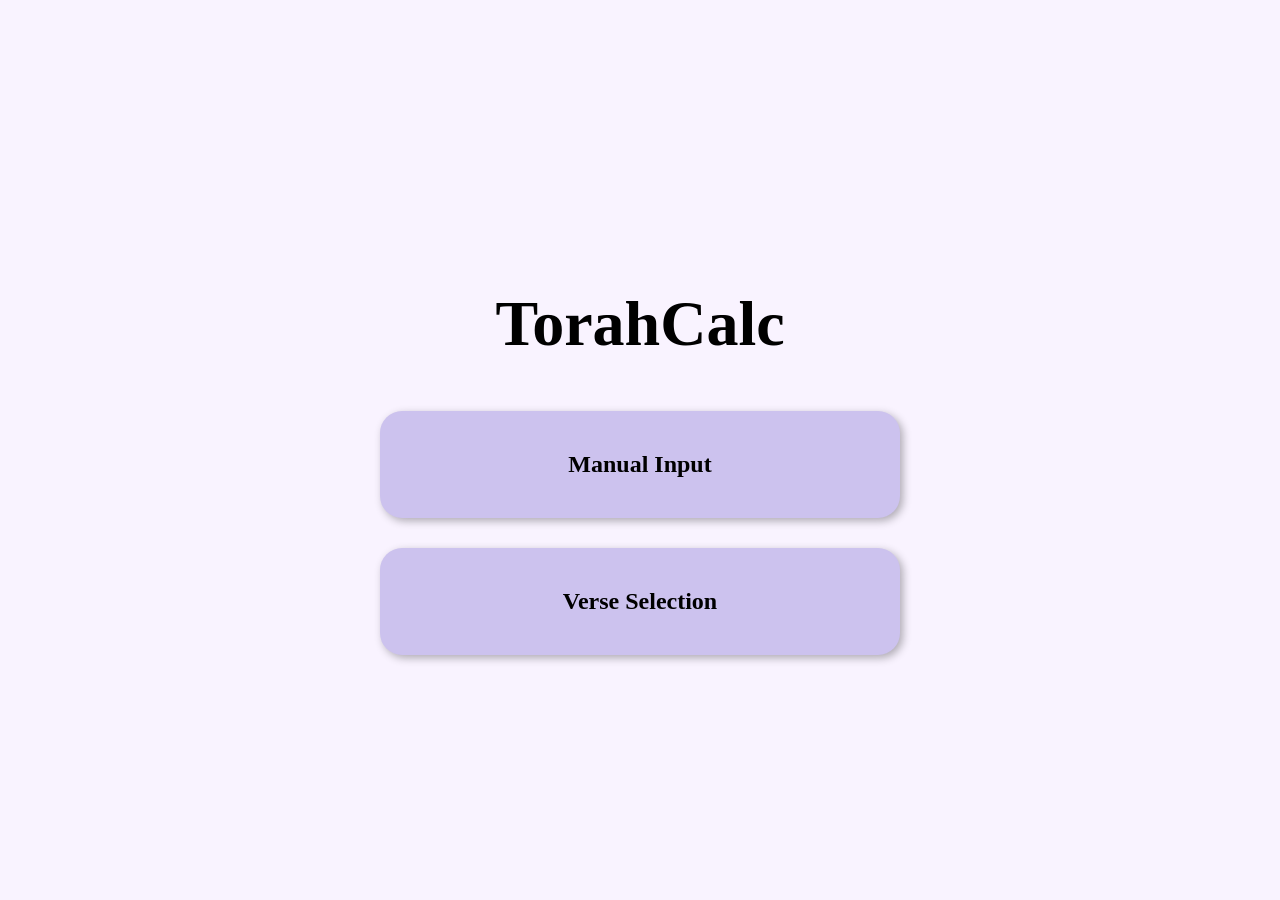
<file: index.html>
<!DOCTYPE html>
<html lang="en">
<head>
  <meta charset="UTF-8">
  <meta name="viewport" content="width=device-width, initial-scale=1.0">
  <title>TorahCalc</title>
  <link rel="stylesheet" href="style.css">
  <style>
    body {
      height: 100dvh;
      width: 100%;
      margin: 0;
      font-family: "Times New Roman", serif;
      background-color: #f9f3ff;
      display: flex;
      justify-content: center;
      align-items: center;
      flex-direction: column;
      padding: 16px;
      box-sizing: border-box;
    }

    h1 {
      font-size: 64px;
      margin-bottom: 50px;
      text-align: center;
      cursor: default;
    }

    .option-wrapper {
      display: flex;
      flex-direction: column; /* stack vertically */
      gap: 30px;
      justify-content: center;
      align-items: center; /* center horizontally */
      width: 100%;
      max-width: 400px; /* container width */
    }

    .option {
  display: flex;            /* make it a flex container */
  justify-content: center;  /* horizontal centering */
  align-items: center;      /* vertical centering */
  background-color: #ccc2ee;
  border-radius: 22px;
  padding: 40px 60px;
  font-size: 24px;
  font-weight: bold;
  cursor: pointer;
  text-decoration: none;
  color: black;
  box-shadow: 3px 3px 8px rgba(0,0,0,0.3);
  transition: transform 0.15s ease, background 0.2s ease;
  width: 100%;
  text-align: center;       /* fallback */
}


    .option:hover {
      background-color: #b8a5e8;
      transform: scale(1.05);
    }

    @media (max-width: 600px) {
      h1 {
        font-size: 48px;
        margin-bottom: 30px;
      }

      .option {
        padding: 30px 40px;
        font-size: 20px;
      }
    }

    @media (max-width: 400px) {
      h1 {
        font-size: 36px;
        margin-bottom: 20px;
      }

      .option {
        padding: 25px 30px;
        font-size: 18px;
      }
    }
  </style>
</head>
<body>
  <h1>TorahCalc</h1>
  <div class="option-wrapper">
    <a href="manual.html" class="option">Manual Input</a>
    <a href="verse.html" class="option">Verse Selection</a>
  </div>
</body>
</html>
</file>
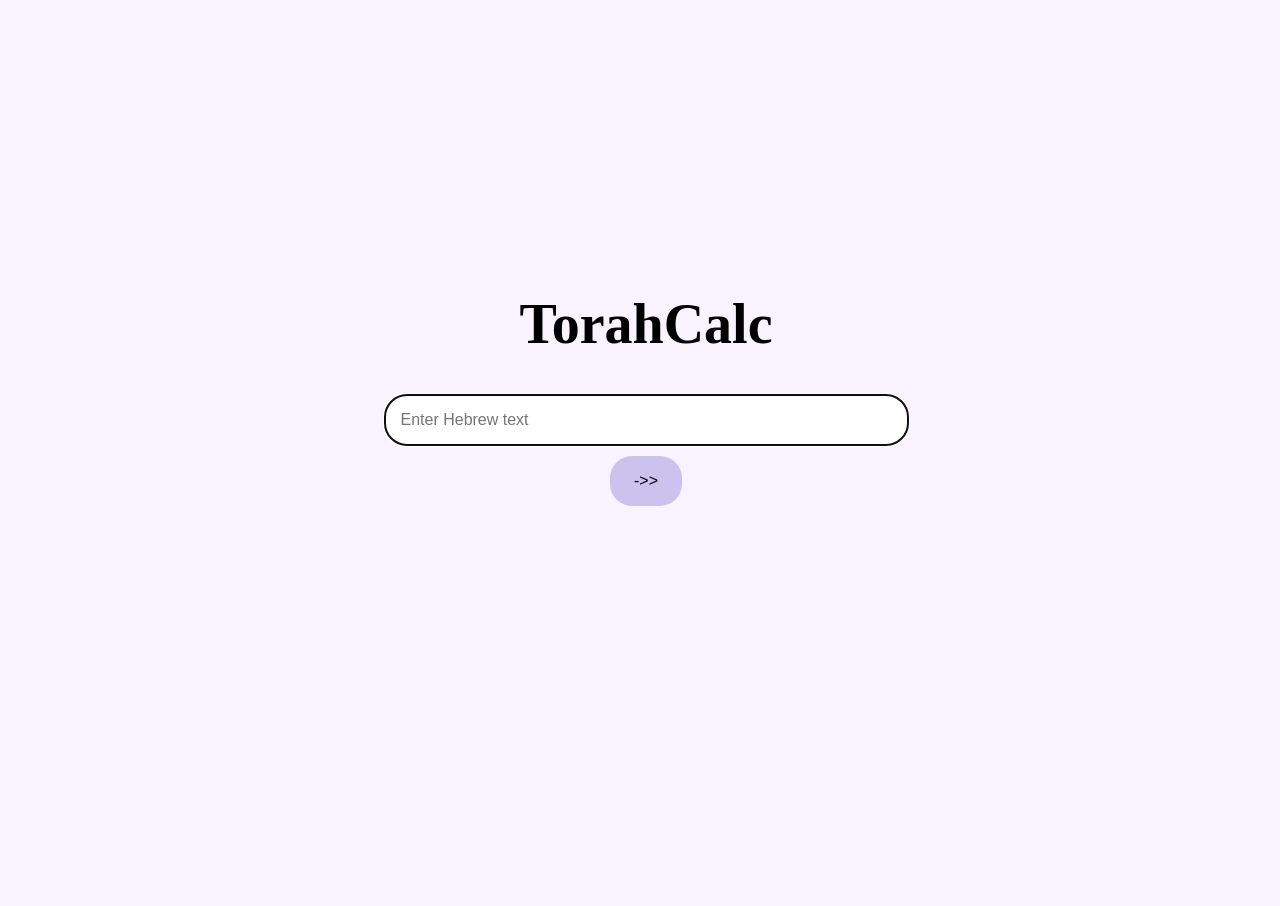
<file: manual.html>
<!DOCTYPE html>
<html lang="en">
<head>
    <meta charset="UTF-8">
    <meta name="viewport" content="width=device-width, initial-scale=1.0">
    <link rel="stylesheet" href="style.css">
    <title>TorahCalc - Manual Input</title>
</head>
<body>
<div id="home">
    <h1>TorahCalc</h1>
    <form id="manualForm" autocomplete="off">
        <input type="text" name="verse" id="verse" placeholder="Enter Hebrew text" autofocus>
        <input type="submit" value="->>" id="submit">
    </form>
</div>

<script>
document.getElementById('manualForm').addEventListener('submit', function(e){
    e.preventDefault(); // prevent page reload
    const verse = document.getElementById('verse').value.trim();
    if(!verse){
        alert("Please enter Hebrew text!");
        return;
    }
    
    // Store raw input as verseText
    sessionStorage.setItem('verseText', verse);
    
    // Redirect to result page
    window.location.href = 'result.html';
});
</script>
</body>
</html>
</file>
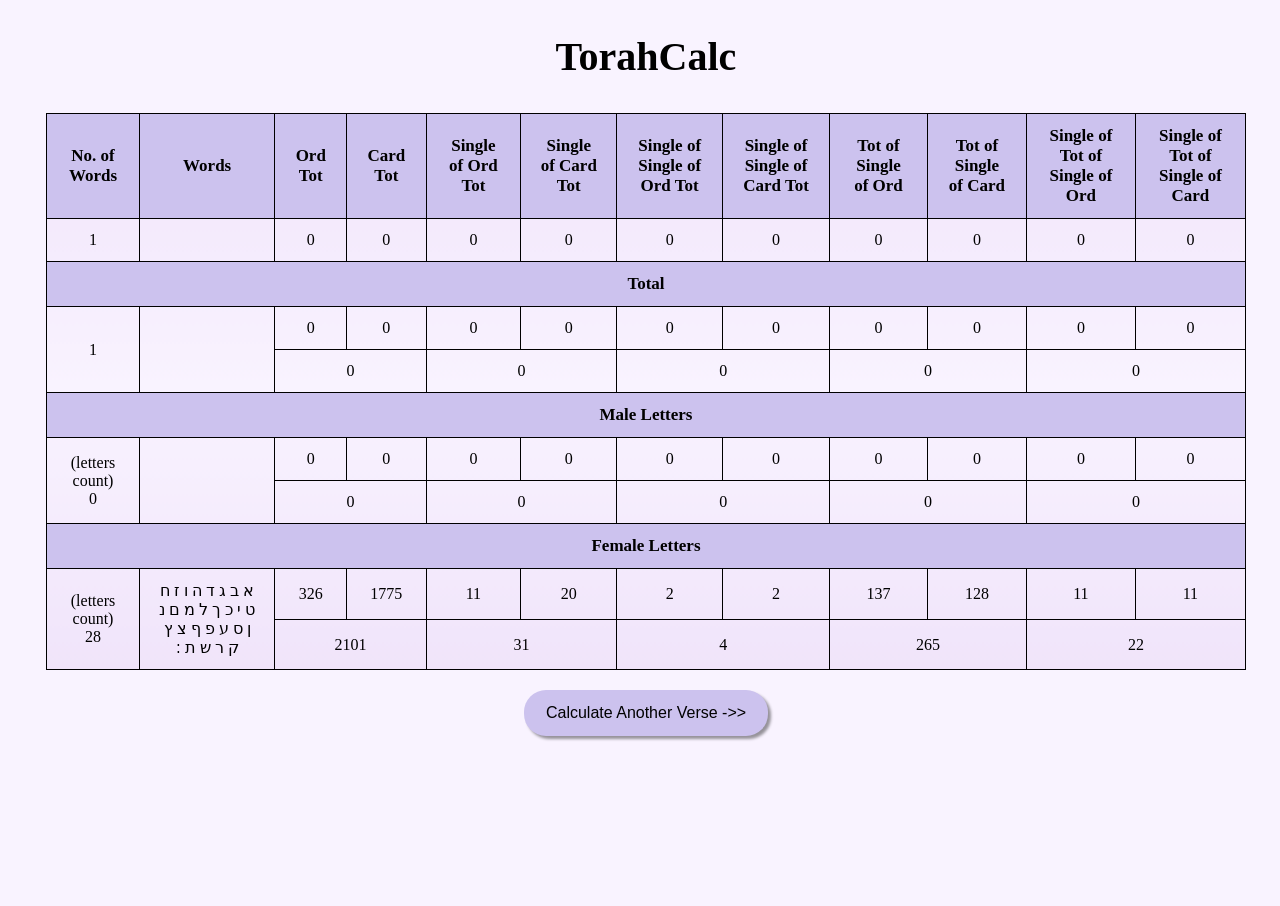
<file: result.html>
<!DOCTYPE html>
<html lang="en">
<head>
<meta charset="UTF-8">
<meta name="viewport" content="width=device-width, initial-scale=1.0">
<link rel="stylesheet" href="style.css">
<title>TorahCalc - Result</title>
</head>
<body>

<h2>TorahCalc</h2>

<!-- Scrollable table container -->
<div class="table-container">
    <table id="resultTable"></table>
</div>

<div>
<!-- Instead of linking to index.html -->
<button id="calcano">Calculate Another Verse ->></button>
</div>

<script>

    document.getElementById('calcano').addEventListener('click', () => {
    // Go back to the previous page (manual.html or verse.html)
    window.history.back();
});

const letters = {
    'א':[1,1,1,1], 'ב':[2,2,2,2], 'ג':[3,3,3,3], 'ד':[4,4,4,4],
    'ה':[5,5,5,5], 'ו':[6,6,6,6], 'ז':[7,7,7,7], 'ח':[8,8,8,8],
    'ט':[9,9,9,9], 'י':[10,10,1,1], 'כ':[11,20,2,2], 'ך':[11,20,2,2],
    'ל':[12,30,3,3], 'מ':[13,40,4,4], 'ם':[13,40,4,4], 'נ':[14,50,5,5],
    'ן':[14,50,5,5], 'ס':[15,60,6,6], 'ע':[16,70,7,7], 'פ':[17,80,8,8],
    'ף':[17,80,8,8], 'צ':[18,90,9,9], 'ץ':[18,90,9,9], 'ק':[19,100,10,1],
    'ר':[20,200,2,2], 'ש':[21,300,3,3], 'ת':[22,400,4,4], '׃':[0,0,0,0]
};

function singleDigitSum(n){ return n ? (n%10 + singleDigitSum(Math.floor(n/10))) : 0; }
function calc(words){
    let output = [];
    for(let word of words){
        let temp = [word,0,0,0,0,0,0,0,0,0,0];
        for(let l of word){
            const curr = letters[l] || [0,0,0,0];
            temp[1]+=curr[0]; temp[2]+=curr[1]; temp[7]+=curr[2]; temp[8]+=curr[3];
        }
        let so = singleDigitSum(temp[1]);
        let sco = singleDigitSum(temp[2]);
        temp[3]=so; temp[4]=sco;
        temp[5]=singleDigitSum(so); temp[6]=singleDigitSum(sco);
        temp[9]=singleDigitSum(temp[7]); temp[10]=singleDigitSum(temp[8]);
        output.push(temp);
    }
    return output;
}
function totcalc(output, rawverse){
    let total = [output.length, rawverse,0,0,0,0,0,0,0,0,0,0];
    for(let arr of output){
        for(let i=1;i<=10;i++) total[i+1]+=arr[i];
    }
    return total;
}
function findMaleFemale(rawverse){
    const allLetters = new Set(Object.keys(letters));
    let maleletters = new Set();
    for(let l of rawverse){
        if(l===' ' || l==='׃') continue;
        if(l==='ך') maleletters.add('כ');
        else if(l==='ם') maleletters.add('מ');
        else if(l==='ן') maleletters.add('נ');
        else if(l==='ף') maleletters.add('פ');
        else if(l==='ץ') maleletters.add('צ');
        else maleletters.add(l);
    }
    let femaleletters = new Set([...allLetters].filter(x=>!maleletters.has(x)));
    return [maleletters, femaleletters];
}

// ------------------ Main Execution ------------------
const verseText = sessionStorage.getItem('verseText') || "";
const wordsArray = verseText.trim().split(/\s+/);

const output = calc(wordsArray);
const total = totcalc(output, wordsArray.join(' '));
const [maleletters,femaleletters] = findMaleFemale(wordsArray.join(' '));

const table = document.getElementById('resultTable');

// ------------------ Table Headers ------------------
const headers = ['No. of Words','Words','Ord Tot','Card Tot','Single of Ord Tot','Single of Card Tot',
    'Single of Single of Ord Tot','Single of Single of Card Tot','Tot of Single of Ord','Tot of Single of Card',
    'Single of Tot of Single of Ord','Single of Tot of Single of Card'];

let tr = document.createElement('tr');
for(let h of headers){
    let th = document.createElement('th');
    th.innerText = h;
    tr.appendChild(th);
}
table.appendChild(tr);

// ------------------ Table Body ------------------
output.forEach((arr,i)=>{
    let tr = document.createElement('tr');
    let td1 = document.createElement('td'); td1.innerText = i+1; tr.appendChild(td1);
    for(let val of arr.slice(0,11)) { let td = document.createElement('td'); td.innerText=val; tr.appendChild(td); }
    table.appendChild(tr);
});

// ------------------ Total Rows ------------------
let trTotal = document.createElement('tr');
trTotal.innerHTML = `<th colspan=12>Total</th>`;
table.appendChild(trTotal);

let trTotalValues = document.createElement('tr');
trTotalValues.innerHTML = `
<td rowspan=2>${total[0]}</td>
<td rowspan=2>${total[1]}</td>
<td>${total[2]}</td>
<td>${total[3]}</td>
<td>${total[4]}</td>
<td>${total[5]}</td>
<td>${total[6]}</td>
<td>${total[7]}</td>
<td>${total[8]}</td>
<td>${total[9]}</td>
<td>${total[10]}</td>
<td>${total[11]}</td>
`;
table.appendChild(trTotalValues);

let trTotalSum = document.createElement('tr');
trTotalSum.innerHTML = `
<td colspan=2>${total[2]+total[3]}</td>
<td colspan=2>${total[4]+total[5]}</td>
<td colspan=2>${total[6]+total[7]}</td>
<td colspan=2>${total[8]+total[9]}</td>
<td colspan=2>${total[10]+total[11]}</td>
`;
table.appendChild(trTotalSum);

// ------------------ Male Letters ------------------
const maleArr = Array.from(maleletters);
const femaleArr = Array.from(femaleletters);
const maleOutput = calc([maleArr.join('')]);
const femaleOutput = calc([femaleArr.join('')]);

let trMaleHeader = document.createElement('tr');
trMaleHeader.innerHTML = `<th colspan=12>Male Letters</th>`;
table.appendChild(trMaleHeader);

let trMaleValues = document.createElement('tr');
trMaleValues.innerHTML = `
<td rowspan=2>(letters count)<br>${maleArr.length}</td>
<td rowspan=2>${maleArr.join(' ')}</td>
<td>${maleOutput[0][1]}</td>
<td>${maleOutput[0][2]}</td>
<td>${maleOutput[0][3]}</td>
<td>${maleOutput[0][4]}</td>
<td>${maleOutput[0][5]}</td>
<td>${maleOutput[0][6]}</td>
<td>${maleOutput[0][7]}</td>
<td>${maleOutput[0][8]}</td>
<td>${maleOutput[0][9]}</td>
<td>${maleOutput[0][10]}</td>
`;
table.appendChild(trMaleValues);

let trMaleSum = document.createElement('tr');
trMaleSum.innerHTML = `
<td colspan=2>${maleOutput[0][1]+maleOutput[0][2]}</td>
<td colspan=2>${maleOutput[0][3]+maleOutput[0][4]}</td>
<td colspan=2>${maleOutput[0][5]+maleOutput[0][6]}</td>
<td colspan=2>${maleOutput[0][7]+maleOutput[0][8]}</td>
<td colspan=2>${maleOutput[0][9]+maleOutput[0][10]}</td>
`;
table.appendChild(trMaleSum);

// ------------------ Female Letters ------------------
let trFemaleHeader = document.createElement('tr');
trFemaleHeader.innerHTML = `<th colspan=12>Female Letters</th>`;
table.appendChild(trFemaleHeader);

let trFemaleValues = document.createElement('tr');
trFemaleValues.innerHTML = `
<td rowspan=2>(letters count)<br>${femaleArr.length}</td>
<td rowspan=2>${femaleArr.join(' ')}</td>
<td>${femaleOutput[0][1]}</td>
<td>${femaleOutput[0][2]}</td>
<td>${femaleOutput[0][3]}</td>
<td>${femaleOutput[0][4]}</td>
<td>${femaleOutput[0][5]}</td>
<td>${femaleOutput[0][6]}</td>
<td>${femaleOutput[0][7]}</td>
<td>${femaleOutput[0][8]}</td>
<td>${femaleOutput[0][9]}</td>
<td>${femaleOutput[0][10]}</td>
`;
table.appendChild(trFemaleValues);

let trFemaleSum = document.createElement('tr');
trFemaleSum.innerHTML = `
<td colspan=2>${femaleOutput[0][1]+femaleOutput[0][2]}</td>
<td colspan=2>${femaleOutput[0][3]+femaleOutput[0][4]}</td>
<td colspan=2>${femaleOutput[0][5]+femaleOutput[0][6]}</td>
<td colspan=2>${femaleOutput[0][7]+femaleOutput[0][8]}</td>
<td colspan=2>${femaleOutput[0][9]+femaleOutput[0][10]}</td>
`;
table.appendChild(trFemaleSum);
</script>
</body>
</html>
</file>
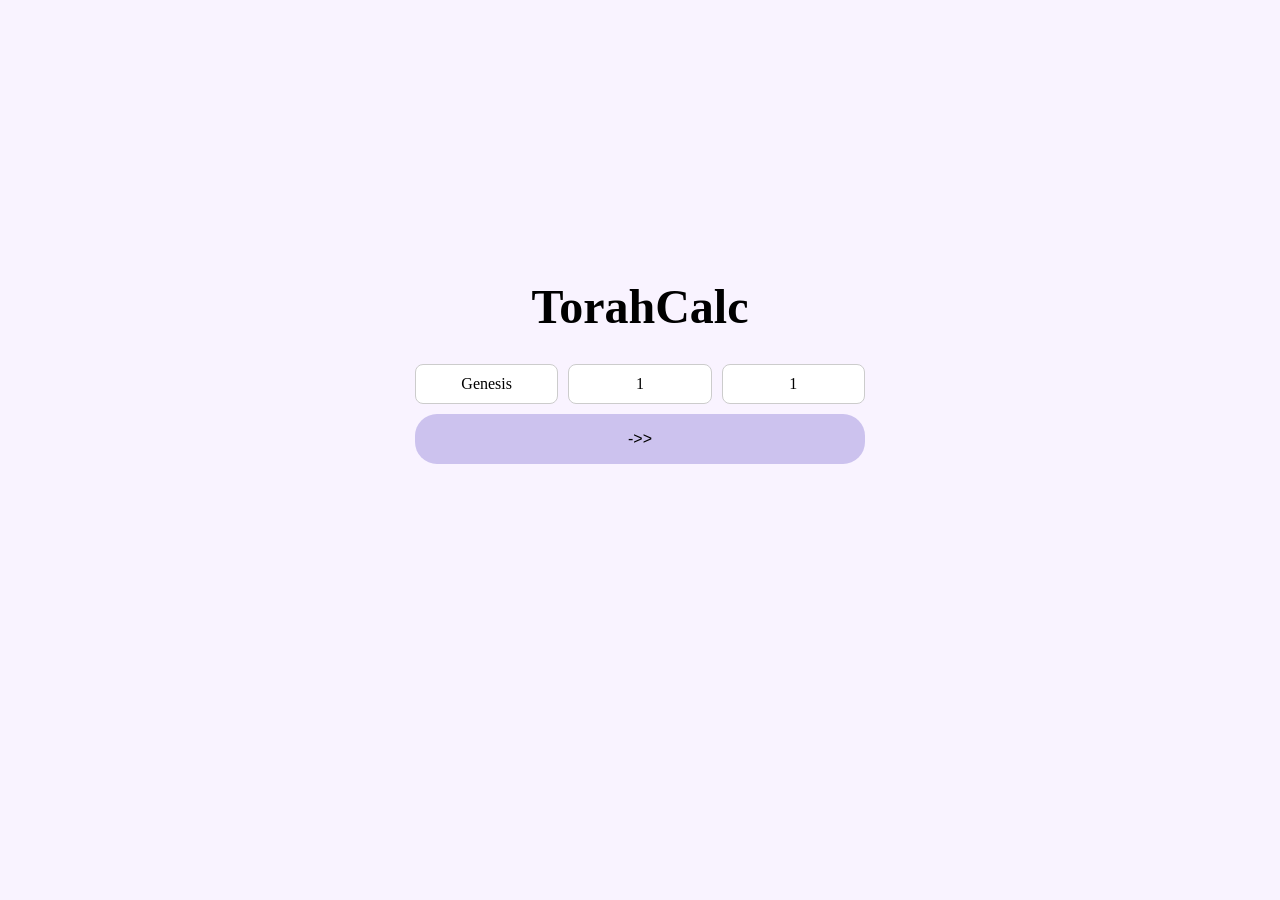
<file: verse.html>
<!DOCTYPE html>
<html lang="en">
<head>
  <meta charset="UTF-8">
  <meta name="viewport" content="width=device-width, initial-scale=1.0">
  <link rel="stylesheet" href="style.css">
  <title>TorahCalc - Verse Selection</title>
  <style>
/* ------------------ General Body ------------------ */
body {
    font-family: "Times New Roman", serif;
    background-color: #f9f3ff;
    margin: 0;
    padding: 0;
    display: flex;
    flex-direction: column;
    align-items: center;
    min-height: 100vh;
}

/* ------------------ Home Container ------------------ */
#home {
    display: flex;
    flex-direction: column;
    align-items: center;
    width: 100%;
    padding-top: 40px;
    box-sizing: border-box;
}

/* ------------------ Title ------------------ */
h1 {
    font-size: 3rem;
    margin-bottom: 30px;
    text-align: center;
}

/* ------------------ Form & Selection Wrapper ------------------ */
form#verseForm {
    width: 90%;
    max-width: 600px;
}

#selectionWrapper {
    display: flex;
    flex-wrap: wrap;
    gap: 10px;
    justify-content: center;
    align-items: center;
    margin-bottom: 50px;
}

/* ------------------ Dropdown ------------------ */
.dropdown {
    position: relative;
    flex: 1 1 120px;
    min-width: 100px;
}

.dropdown-selected {
    padding: 10px 12px;
    border-radius: 8px;
    border: 1.5px solid #ccc;
    background: white;
    cursor: pointer;
    text-align: center;
}

.dropdown-list {
    position: absolute;
    top: 110%;
    left: 0;
    right: 0;
    background: white;
    border: 1.5px solid #ccc;
    border-radius: 8px;
    max-height: 150px;
    overflow-y: auto;
    display: none;
    z-index: 1000;
}

.dropdown-list div {
    padding: 8px 10px;
    cursor: pointer;
}

.dropdown-list div:hover {
    background: #ddd;
}

/* ------------------ Submit Button ------------------ */
#submit {
    border-radius: 22px;
    font-size: 1rem;
    padding: 12px 18px;
    background-color: #ccc2ee;
    cursor: pointer;
    border: none;
    transition: 0.3s;
    flex: 1 1 100%;
    min-width: 120px;
}

#submit:hover {
    background-color: #b7a6e0;
}

/* ------------------ Responsive Adjustments ------------------ */
@media screen and (max-width: 768px) {
    h1 {
        font-size: 2.2rem;
    }

    #selectionWrapper {
        gap: 8px;
    }

    .dropdown-selected {
        padding: 8px 10px;
        font-size: 0.9rem;
    }

    #submit {
        font-size: 0.95rem;
        padding: 10px 14px;
    }
}

@media screen and (max-width: 480px) {
    h1 {
        font-size: 1.8rem;
    }

    .dropdown-selected {
        font-size: 0.85rem;
        padding: 6px 8px;
    }

    #submit {
        font-size: 0.85rem;
        padding: 8px 12px;
    }
}

  </style>
</head>
<body>
<div id="home">
  <h1>TorahCalc</h1>

  <form id="verseForm">
    <div id="selectionWrapper">
      <div class="dropdown" id="bookDropdown">
        <div class="dropdown-selected" id="bookSelected"></div>
        <div class="dropdown-list" id="bookList"></div>
      </div>
      <div class="dropdown" id="chapterDropdown">
        <div class="dropdown-selected" id="chapterSelected"></div>
        <div class="dropdown-list" id="chapterList"></div>
      </div>
      <div class="dropdown" id="verseDropdown">
        <div class="dropdown-selected" id="verseSelected"></div>
        <div class="dropdown-list" id="verseList"></div>
      </div>
      <input type="submit" value="->>" id="submit">
    </div>
  </form>
</div>

<script>
// Example book data: chapters = number of verses
const booksData = {
  "Genesis": [31,25,24,26,32,22,24,22,29,32,32,20,18,24,21,16,27,33,38,18,34,24,20,67,34,35,46,22,35,43,55,32,20,31,29,43,36,30,23,23,57,38,34,34,28,34,31,22,33,26],
  "Exodus": [22,25,22,31,23,30,25,32,35,29,10,51,22,31,27,36,16,27,25,26,36,31,33,18,40]
  // Add other books here
};

// Dropdown elements
const bookDropdown = document.getElementById('bookDropdown');
const chapterDropdown = document.getElementById('chapterDropdown');
const verseDropdown = document.getElementById('verseDropdown');

const bookSelected = document.getElementById('bookSelected');
const chapterSelected = document.getElementById('chapterSelected');
const verseSelected = document.getElementById('verseSelected');

const bookListDiv = document.getElementById('bookList');
const chapterListDiv = document.getElementById('chapterList');
const verseListDiv = document.getElementById('verseList');

let currentBook = Object.keys(booksData)[0];
let currentChapter = 1;
let currentVerse = 1;

// Helper to populate dropdowns
function populateDropdown(listDiv, items) {
  listDiv.innerHTML = '';
  items.forEach(item => {
    const div = document.createElement('div');
    div.textContent = item;
    listDiv.appendChild(div);
  });
}

// Populate books
populateDropdown(bookListDiv, Object.keys(booksData));
bookSelected.textContent = currentBook;

// Update chapters & verses
function updateChapters() {
  const chapters = booksData[currentBook].map((_, i) => i + 1);
  populateDropdown(chapterListDiv, chapters);
  currentChapter = 1;
  chapterSelected.textContent = currentChapter;
  updateVerses();
}

function updateVerses() {
  const verses = booksData[currentBook][currentChapter - 1];
  const verseArray = Array.from({length: verses}, (_, i) => i + 1);
  populateDropdown(verseListDiv, verseArray);
  currentVerse = 1;
  verseSelected.textContent = currentVerse;
}

// Dropdown setup
function setupDropdown(dropdown, selectedDiv, listDiv, onSelect) {
  selectedDiv.addEventListener('click', () => {
    listDiv.style.display = listDiv.style.display === 'block' ? 'none' : 'block';
  });

  listDiv.addEventListener('click', (e) => {
    if (e.target.tagName === 'DIV') {
      selectedDiv.textContent = e.target.textContent;
      listDiv.style.display = 'none';
      onSelect(e.target.textContent);
    }
  });

  document.addEventListener('click', e => {
    if (!dropdown.contains(e.target)) listDiv.style.display = 'none';
  });
}

// Setup all dropdowns
setupDropdown(bookDropdown, bookSelected, bookListDiv, val => {
  currentBook = val;
  updateChapters();
});
setupDropdown(chapterDropdown, chapterSelected, chapterListDiv, val => {
  currentChapter = parseInt(val);
  updateVerses();
});
setupDropdown(verseDropdown, verseSelected, verseListDiv, val => {
  currentVerse = parseInt(val);
});

// Initial population
updateChapters();

// Submit: fetch JSON and pass verse text to result.html
document.getElementById('verseForm').addEventListener('submit', async e => {
  e.preventDefault();
  try {
    const response = await fetch(`${currentBook}${currentChapter}.json`);
    if (!response.ok) throw new Error("Chapter JSON not found");
    const chapterData = await response.json();
    const verseText = chapterData[currentVerse] || "Verse not found";

    sessionStorage.setItem('verseText', verseText);
    window.location.href = 'result.html';
  } catch(err) {
    alert("Error fetching verse: " + err.message);
    console.error(err);
  }
});
</script>
</body>
</html>
</file>
<file: style.css>
/* ====== GLOBAL STYLES ====== */
body {
    height: 100dvh;
    width: 100%;
    display: flex;
    flex-direction: column;
    justify-content: flex-start;
    align-items: center;
    margin: 6px;
    margin-top: 0;
    font-family: "Times New Roman", serif;
    background-color: #f9f3ff;
    box-sizing: border-box;
}

/* ====== HOME CONTAINER ====== */
div#home {
    height: 100dvh;
    display: flex;
    flex-direction: column;
    justify-content: center;
    align-items: center;
    padding: 16px;
}

/* ====== TITLES ====== */
h1 {
    font-size: 56px;
    cursor: pointer;
    text-align: center;
    word-break: break-word;
}

h2 {
    font-size: 40px;
    cursor: pointer;
    text-align: center;
}

/* ====== FORM ====== */
form {
    display: flex;
    justify-content: center;
    align-items: center;
    margin-bottom: 140px;
    flex-wrap: wrap;
    gap: 10px;
    width: 100%;
    max-width: 600px;
}

/* ====== INPUTS ====== */
input#verse {
    font-size: 16px;
    padding: 16px;
    border-radius: 22px;
    width: min(72vw, 525px);
    padding-right: 62px;
    border: 1px solid #ccc;
    box-sizing: border-box;
}

input#submit {
    border-radius: 22px;
    font-size: 16px;
    padding: 16px 24px;
    background-color: #ccc2ee;
    border: none;
    cursor: pointer;
    transition: background 0.2s ease, transform 0.1s ease;
}

input#submit:hover {
    background-color: #b8a5e8;
    transform: scale(1.05);
}

/* ====== TABLE CONTAINER ====== */
.table-container {
    width: 95%;
    max-width: 1200px;
    overflow-x: auto; /* scroll only if needed */
    margin-bottom: 20px;
}

/* ====== TABLE ====== */
table {
    width: 100%;
    border-collapse: collapse;
    font-size: 16px;
    box-shadow: 3px 3px 3px rgba(0, 0, 0, 0.4);
    background: linear-gradient(to bottom, #f0e4fa 0%, #f9f3ff 50%, #f0e4fa 100%);
    min-width: 800px; /* ensures table doesn’t shrink too much on larger screens */
}

th, td {
    border: 1.5px solid black;
    text-align: center;
    word-wrap: break-word;
    padding: 12px 18px; /* more padding */
    font-size: 16px; /* bigger font */
}

th {
    background-color: #ccc2ee;
    font-size: 17px;
}

/* ====== BUTTON & LINK ====== */
div a {
    display: flex;
    justify-content: flex-end;
    width: 100%;
    max-width: 1200px;
    padding-right: 20px;
}

button#calcano {
    border-radius: 22px;
    font-size: 16px;
    padding: 14px 22px;
    background-color: #ccc2ee;
    border: none;
    box-shadow: 3px 3px 3px rgba(0, 0, 0, 0.4);
    cursor: pointer;
    transition: background 0.2s ease, transform 0.1s ease;
}

button#calcano:hover {
    background-color: #b8a5e8;
    transform: scale(1.05);
}

/* ====== RESPONSIVE DESIGN ====== */

/* For tablets and small laptops */
@media (max-width: 900px) {
    h1 {
        font-size: 44px;
    }

    h2 {
        font-size: 24px;
    }

    input#verse {
        width: 80vw;
        font-size: 15px;
        padding: 14px;
    }

    input#submit {
        padding: 12px 18px;
        font-size: 15px;
    }

    form {
        margin-bottom: 100px;
    }

    table, th, td {
        font-size: 15px;
        padding: 10px 14px;
    }
}

/* For phones (portrait) */
@media (max-width: 600px) {
    h1 {
        font-size: 36px;
    }

    h2 {
        font-size: 22px;
    }

    input#verse {
        width: 85vw;
        padding: 12px;
        font-size: 14px;
    }

    input#submit {
        padding: 10px 16px;
        font-size: 14px;
        margin-left: 0;
    }

    table, th, td {
        font-size: 14px;
        padding: 8px 12px;
    }

    div a {
        justify-content: center;
        margin-left: 0;
        padding: 0;
    }

    button#calcano {
        font-size: 14px;
        padding: 10px 14px;
    }
}

/* For very small screens (320px–400px) */
@media (max-width: 400px) {
    h1 {
        font-size: 28px;
    }

    input#verse {
        width: 90vw;
        padding: 10px;
        font-size: 13px;
    }

    table {
        font-size: 13px;
    }

    th, td {
        padding: 6px 10px;
    }

    button#calcano {
        font-size: 12px;
        padding: 8px 12px;
    }
}
</file>
